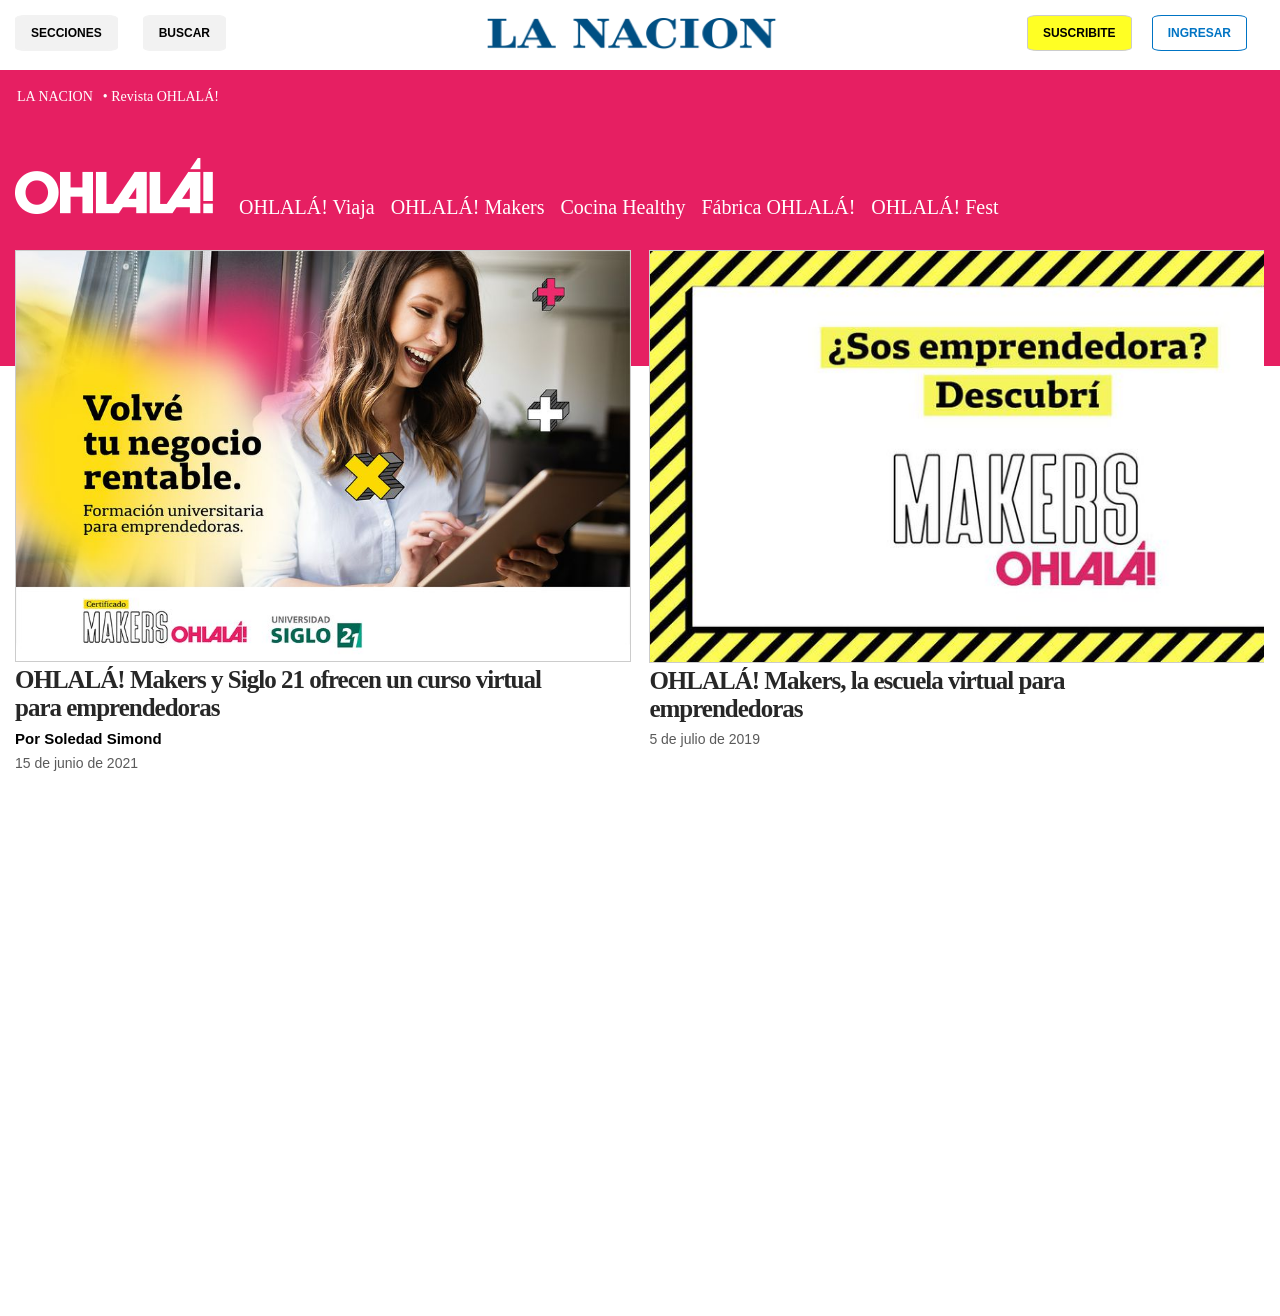
<file: index.html>
<!DOCTYPE html>
<html lang="en">
<head>
    <meta charset="UTF-8">
    <link rel='stylesheet' href='styles.css'/>
    <meta name="viewport" content="width=device-width, initial-scale=1.0">
    <title>Revista OHLALÁ! - LA NACION</title>
</head>
<body>
    <header>
        <div class='header'>
            <a href='#' class="button1" >Secciones</a>
            <a href='#' class="button2">Buscar</a>
            <a href='#'><img class='titulo' src="imagenes/logolanacion.png" alt='Logo de La Nación'></a>
            <a href='#' class="button3">Suscribite</a>
            <a href='#' class="button4">Ingresar</a>
        </div>
        <ul class='ul1'>
            <li><a class="lista1header" href="#">LA NACION</a></li>
            <li><a class="lista1header" href="#">• Revista OHLALÁ!</a></li>
        </ul>
        <ul class="ul2">
            <li><img class='logoohlala' class='lista2header' src="imagenes/logoohlala.png" alt='Logo de OHLALA'></li>
            <li><a class='lista2header' href="#">OHLALÁ! Viaja</a></li>
            <li><a class='lista2header' href="#">OHLALÁ! Makers</a></li>
            <li><a class='lista2header' href="#">Cocina Healthy</a></li>
            <li><a class='lista2header' href="#">Fábrica OHLALÁ!</a></li>
            <li><a class='lista2header' href="#">OHLALÁ! Fest</a></li>
        </ul>
    </header>
    <article> 
        <section class='noticiagrande1'>
            <img class='imagennoticiagrande1' src='imagenes/1.jpg' alt='Una mujer sonriente dentro de su ámbito laboral 
            con una tablet en la mano. En la imágen figura el texto: "Volvé tu negocio rentable. Formación universitaria 
            para emprendedoras"'>
            <h1>OHLALÁ! Makers y Siglo 21 ofrecen un curso virtual para emprendedoras</h1>
            <p class='autor'>Por Soledad Simond</p>
            <p class='fecha'>15 de junio de 2021</p>
        </section>
        <section class='noticiagrande2'>
            <img class='imagennoticiagrande2' src='imagenes/2.jpg' alt='Pieza gráfica con forma de postal dento de la cual
            figura el texto: "¿Sos emprendedora? Descubri. Makers OHLALA!"'>
            <h1>OHLALÁ! Makers, la escuela virtual para emprendedoras</h1>
            <p class='fecha'>5 de julio de 2019</p>
        </section>
    </article>
    <div class='xxx'></div>
</body>
</html>
</file>
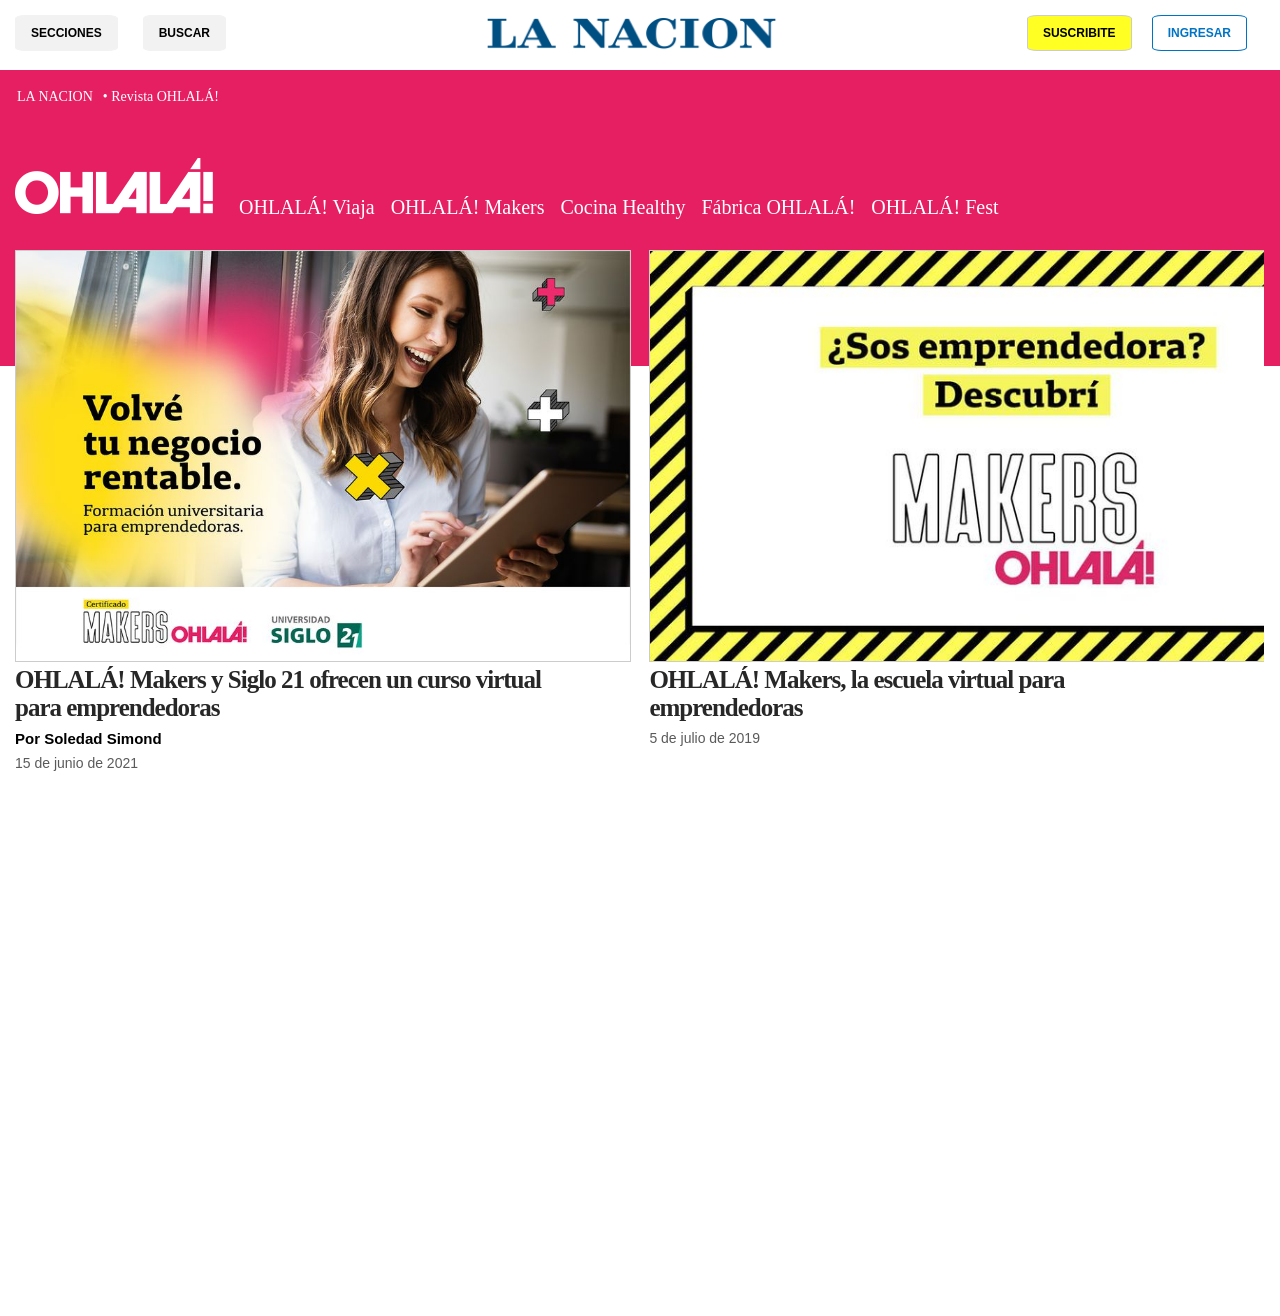
<file: ohlala.html>
<!DOCTYPE html>
<html lang="en">
<head>
    <meta charset="UTF-8">
    <link rel='stylesheet' href='index.css'/>
    <meta name="viewport" content="width=device-width, initial-scale=1.0">
    <title>Revista OHLALÁ! - LA NACION</title>
</head>
<body>
    <header>
        <div class='header'>
            <a href='#' class="button1" >Secciones</a>
            <a href='#' class="button2">Buscar</a>
            <a href='#'><img class='titulo' src="imagenes/logolanacion.png" alt='Logo de La Nación'></a>
            <a href='#' class="button3">Suscribite</a>
            <a href='#' class="button4">Ingresar</a>
        </div>
        <ul class='ul1'>
            <li><a class="lista1header" href="#">LA NACION</a></li>
            <li><a class="lista1header" href="#">• Revista OHLALÁ!</a></li>
        </ul>
        <ul class="ul2">
            <li><img class='logoohlala' class='lista2header' src="imagenes/logoohlala.png" alt='Logo de OHLALA'></li>
            <li><a class='lista2header' href="#">OHLALÁ! Viaja</a></li>
            <li><a class='lista2header' href="#">OHLALÁ! Makers</a></li>
            <li><a class='lista2header' href="#">Cocina Healthy</a></li>
            <li><a class='lista2header' href="#">Fábrica OHLALÁ!</a></li>
            <li><a class='lista2header' href="#">OHLALÁ! Fest</a></li>
        </ul>
    </header>
    <article> 
        <section class='noticiagrande1'>
            <img class='imagennoticiagrande1' src='imagenes/1.jpg' alt='Una mujer sonriente dentro de su ámbito laboral 
            con una tablet en la mano. En la imágen figura el texto: "Volvé tu negocio rentable. Formación universitaria 
            para emprendedoras"'>
            <h1>OHLALÁ! Makers y Siglo 21 ofrecen un curso virtual para emprendedoras</h1>
            <p class='autor'>Por Soledad Simond</p>
            <p class='fecha'>15 de junio de 2021</p>
        </section>
        <section class='noticiagrande2'>
            <img class='imagennoticiagrande2' src='imagenes/2.jpg' alt='Pieza gráfica con forma de postal dento de la cual
            figura el texto: "¿Sos emprendedora? Descubri. Makers OHLALA!"'>
            <h1>OHLALÁ! Makers, la escuela virtual para emprendedoras</h1>
            <p class='fecha'>5 de julio de 2019</p>
        </section>
    </article>
    <div class='xxx'></div>
</body>
</html>
</file>
<file: styles.css>
body {
    background-color: #fff;
    margin: 0;
    font-family: SuecaSlab, Georgia, serif;
}

a {
    text-decoration: none;
}

header {
    background-color: #E61F62;
    width: 100%;
    height: 300px;
    position: relative;
    top: 50px;
}

.header {
    background-color: #fff;
    font-family: Arial, 'sans-serif';
    font-size: 12px;
    font-weight: bold;  
    width: 100%;
    height: 70px;
    position: fixed;
    top: 0%;
    clear: both;
    z-index: 2;
}

.button1 {
    border: 1px solid #f2f2f2;
    border-radius: 10%;
    color: #000;         /*color del texto*/
    text-transform:uppercase; 
    background: #f2f2f2;
    padding: 10px 15px 10px 15px;
    margin: 15px;
    float: left;
    transition: color .5s;
}

.button2 {
    border: 1px solid #f2f2f2;
    border-radius: 10%;
    color: #000;
    text-transform:uppercase; 
    background: #f2f2f2;
    padding: 10px 15px 10px 15px;
    margin: 15px 260px 15px 10px;
    float: left;
    transition: color .5s;
}

.button1:hover, .button2:hover {          /*hover no funka*/
    color: #008dff;
}

.titulo {
    margin-top: 18px;
    max-height: 32px;
    float: left;
}

.button3 {
    border: 1px solid #ccc;
    border-radius: 10%;
    color: #000;
    text-transform:uppercase; 
    background-color: #ffff24;
    padding: 10px 15px 10px 15px;
    margin: 15px 10px 15px 250px;
    float: left;
    transition: background-color .5s;
    transition: color .5s;
}

.button3:hover {
    background-color: #000;
    color: #fefefe;
}

.button4 {
    border: 1px solid #0074c4;
    border-radius: 10%;
    color: #0074c4;
    text-transform:uppercase; 
    background: #fff;
    padding: 10px 15px 10px 15px;
    margin: 15px 10px 15px 10px;
    float: left;
    transition: background-color .4s;
    transition: color .4s;
    transition: border .4s;
}

.button4:hover {
    background-color: #008dff;
    border: #008dff;
    color: #fefefe;
}

.ul1 {
    height: 24px;
    margin-left: 12px;
    padding: 0;
    list-style-type: none;    /* saca los iconos por defapult de la ul*/
    position: relative;
    top: 10px;
    clear: both;
}

.lista1header {    
    color: #fff;
    font-family: inherit;   /*lo copie de la web de ohlala, nose que onda pero creo que funka*/
    font-size: 14px;
    float: left;
    padding: 5px;
    margin-top: 8px;  /*hay que tocar aca para bajar el texto*/
}

.ul2 {
    height: 90px;
    margin-left: 15px;
    padding: 0;
    list-style-type: none;   
}

.logoohlala {
    max-height: 90px;
    margin-top: 32px;
    margin-right: 18px;
    float: left;
}

.lista2header {
    color: #fff;
    font-size: 20px;
    float: left;
    list-style-type: none;   
    padding: 8px;
    margin-top: 82px;
}

li:hover{
    opacity: 0.9;
}

article {
    width: 100%;
    box-sizing: border-box;
    position: relative;
    bottom: 66px;
    z-index: 1;
}

h1 {
    letter-spacing: -1px;
    font-size: 25px;
    font-weight: bold;  
    margin: 0 0 8px 0;
    width: 90%;
    color: #272727;
}

.autor {
    font-size: 15px;
    font-weight: bold;  
    font-family: Arial, 'sans-serif';
    margin: 0;
    margin-bottom: 8px;
}

.fecha {
    font-size: 14px;
    font-family: Arial, 'sans-serif';
    color: #5A5A5A;
    margin-top: 8px;
}

.noticiagrande1 {
    float: left;
    width: 48%;
    margin-left: 15px;
    margin-right: 5px;
    padding: 0;
    box-sizing: border-box;
}

.noticiagrande2 {
    float: left;
    width: 48%;
    margin-left: 15px;
    padding: 0;
    box-sizing: border-box;
    overflow: hidden;
}

.imagennoticiagrande1 {
    max-width: 100%;
    border: 1px solid #ccc;
}

.imagennoticiagrande2 {
    max-width: 119%;
    border: 1px solid #ccc;
}

.xxx {
    height: 1000px;
}
</file>
<file: index.css>
body {
    background-color: #fff;
    margin: 0;
    font-family: SuecaSlab, Georgia, serif;
}

a {
    text-decoration: none;
}

header {
    background-color: #E61F62;
    width: 100%;
    height: 300px;
    position: relative;
    top: 50px;
}

.header {
    background-color: #fff;
    font-family: Arial, 'sans-serif';
    font-size: 12px;
    font-weight: bold;  
    width: 100%;
    height: 70px;
    position: fixed;
    top: 0%;
    clear: both;
    z-index: 2;
}

.button1 {
    border: 1px solid #f2f2f2;
    border-radius: 10%;
    color: #000;         /*color del texto*/
    text-transform:uppercase; 
    background: #f2f2f2;
    padding: 10px 15px 10px 15px;
    margin: 15px;
    float: left;
    transition: color .5s;
}

.button2 {
    border: 1px solid #f2f2f2;
    border-radius: 10%;
    color: #000;
    text-transform:uppercase; 
    background: #f2f2f2;
    padding: 10px 15px 10px 15px;
    margin: 15px 260px 15px 10px;
    float: left;
    transition: color .5s;
}

.button1:hover, .button2:hover {          /*hover no funka*/
    color: #008dff;
}

.titulo {
    margin-top: 18px;
    max-height: 32px;
    float: left;
}

.button3 {
    border: 1px solid #ccc;
    border-radius: 10%;
    color: #000;
    text-transform:uppercase; 
    background-color: #ffff24;
    padding: 10px 15px 10px 15px;
    margin: 15px 10px 15px 250px;
    float: left;
    transition: background-color .5s;
    transition: color .5s;
}

.button3:hover {
    background-color: #000;
    color: #fefefe;
}

.button4 {
    border: 1px solid #0074c4;
    border-radius: 10%;
    color: #0074c4;
    text-transform:uppercase; 
    background: #fff;
    padding: 10px 15px 10px 15px;
    margin: 15px 10px 15px 10px;
    float: left;
    transition: background-color .4s;
    transition: color .4s;
    transition: border .4s;
}

.button4:hover {
    background-color: #008dff;
    border: #008dff;
    color: #fefefe;
}

.ul1 {
    height: 24px;
    margin-left: 12px;
    padding: 0;
    list-style-type: none;    /* saca los iconos por defapult de la ul*/
    position: relative;
    top: 10px;
    clear: both;
}

.lista1header {    
    color: #fff;
    font-family: inherit;   /*lo copie de la web de ohlala, nose que onda pero creo que funka*/
    font-size: 14px;
    float: left;
    padding: 5px;
    margin-top: 8px;  /*hay que tocar aca para bajar el texto*/
}

.ul2 {
    height: 90px;
    margin-left: 15px;
    padding: 0;
    list-style-type: none;   
}

.logoohlala {
    max-height: 90px;
    margin-top: 32px;
    margin-right: 18px;
    float: left;
}

.lista2header {
    color: #fff;
    font-size: 20px;
    float: left;
    list-style-type: none;   
    padding: 8px;
    margin-top: 82px;
}

li:hover{
    opacity: 0.9;
}

article {
    width: 100%;
    box-sizing: border-box;
    position: relative;
    bottom: 66px;
    z-index: 1;
}

h1 {
    letter-spacing: -1px;
    font-size: 25px;
    font-weight: bold;  
    margin: 0 0 8px 0;
    width: 90%;
    color: #272727;
}

.autor {
    font-size: 15px;
    font-weight: bold;  
    font-family: Arial, 'sans-serif';
    margin: 0;
    margin-bottom: 8px;
}

.fecha {
    font-size: 14px;
    font-family: Arial, 'sans-serif';
    color: #5A5A5A;
    margin-top: 8px;
}

.noticiagrande1 {
    float: left;
    width: 48%;
    margin-left: 15px;
    margin-right: 5px;
    padding: 0;
    box-sizing: border-box;
}

.noticiagrande2 {
    float: left;
    width: 48%;
    margin-left: 15px;
    padding: 0;
    box-sizing: border-box;
    overflow: hidden;
}

.imagennoticiagrande1 {
    max-width: 100%;
    border: 1px solid #ccc;
}

.imagennoticiagrande2 {
    max-width: 119%;
    border: 1px solid #ccc;
    box-sizing: border-box;
}

/* falta agregar: ver si se puede sacar el hover del logo ohlala
                  ver como se puede acomodar la segunda imagen sin tener que recortarla.
                  se podran poner los iconos de buscar e secciones?
                  cambio de colores de .header cuando posion es 0
                  --



*/

.xxx {
    height: 1000px;
}
</file>
